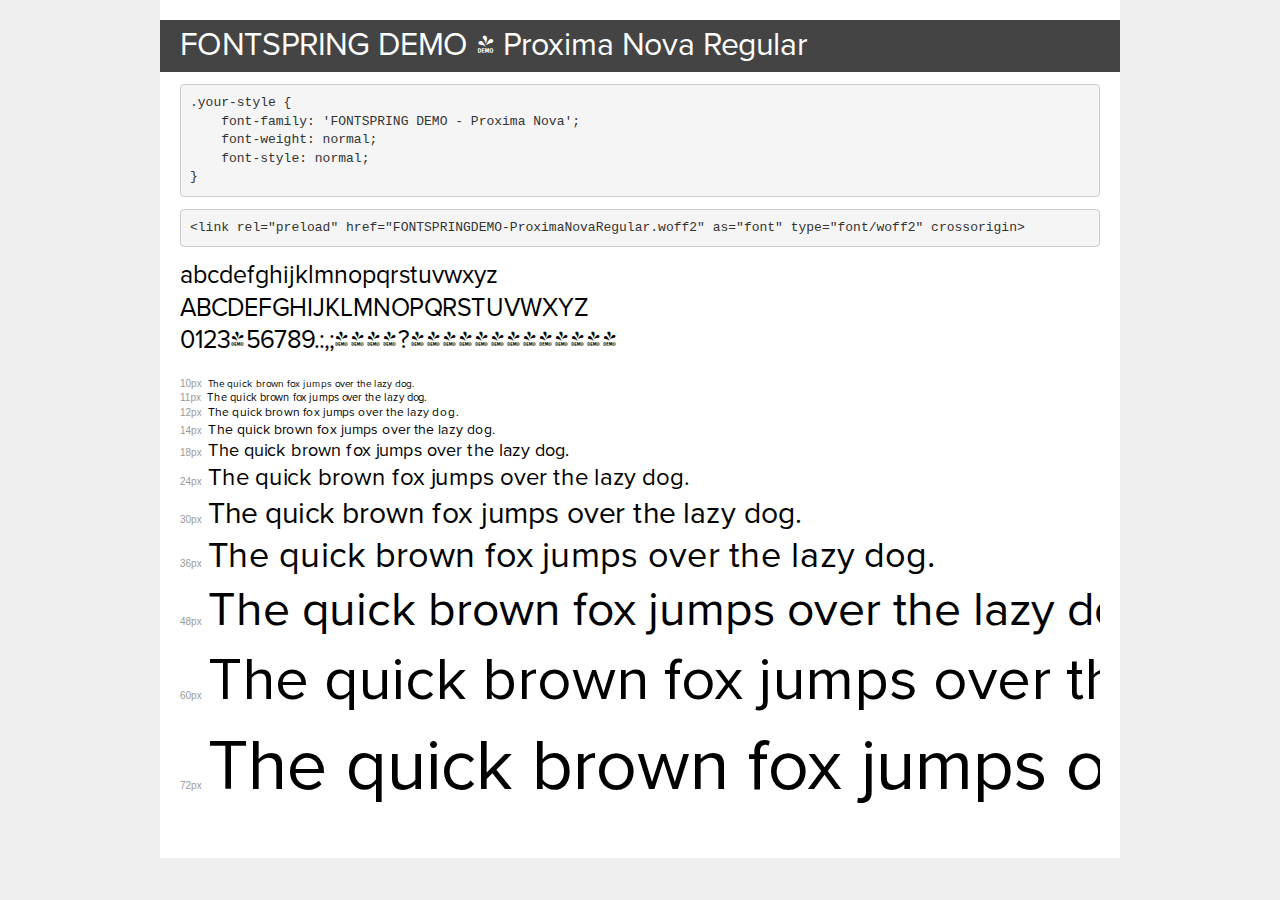
<file: fonts/transfonter.org-20230612-124451/demo.html>
<!DOCTYPE html>
<html lang="en">
<head>
    <meta charset="utf-8">
    <meta http-equiv="X-UA-Compatible" content="IE=edge">
    <meta name="viewport" content="width=device-width, initial-scale=1">
    <meta name="robots" content="noindex, noarchive">
    <meta name="format-detection" content="telephone=no">
    <title>Transfonter demo</title>
    <link href="stylesheet.css" rel="stylesheet">
    <style>
        /*
        http://meyerweb.com/eric/tools/css/reset/
        v2.0 | 20110126
        License: none (public domain)
        */
        html, body, div, span, applet, object, iframe,
        h1, h2, h3, h4, h5, h6, p, blockquote, pre,
        a, abbr, acronym, address, big, cite, code,
        del, dfn, em, img, ins, kbd, q, s, samp,
        small, strike, strong, sub, sup, tt, var,
        b, u, i, center,
        dl, dt, dd, ol, ul, li,
        fieldset, form, label, legend,
        table, caption, tbody, tfoot, thead, tr, th, td,
        article, aside, canvas, details, embed,
        figure, figcaption, footer, header, hgroup,
        menu, nav, output, ruby, section, summary,
        time, mark, audio, video {
            margin: 0;
            padding: 0;
            border: 0;
            font-size: 100%;
            font: inherit;
            vertical-align: baseline;
        }
        /* HTML5 display-role reset for older browsers */
        article, aside, details, figcaption, figure,
        footer, header, hgroup, menu, nav, section {
            display: block;
        }
        body {
            line-height: 1;
        }
        ol, ul {
            list-style: none;
        }
        blockquote, q {
            quotes: none;
        }
        blockquote:before, blockquote:after,
        q:before, q:after {
            content: '';
            content: none;
        }
        table {
            border-collapse: collapse;
            border-spacing: 0;
        }
        /* demo styles */
        body {
            background: #f0f0f0;
            color: #000;
        }
        .page {
            background: #fff;
            width: 920px;
            margin: 0 auto;
            padding: 20px 20px 0 20px;
            overflow: hidden;
        }
        .font-container {
            overflow-x: auto;
            overflow-y: hidden;
            margin-bottom: 40px;
            line-height: 1.3;
            white-space: nowrap;
            padding-bottom: 5px;
        }
        h1 {
            position: relative;
            background: #444;
            font-size: 32px;
            color: #fff;
            padding: 10px 20px;
            margin: 0 -20px 12px -20px;
        }
        .letters {
            font-size: 25px;
            margin-bottom: 20px;
        }
        .s10:before {
            content: '10px';
        }
        .s11:before {
            content: '11px';
        }
        .s12:before {
            content: '12px';
        }
        .s14:before {
            content: '14px';
        }
        .s18:before {
            content: '18px';
        }
        .s24:before {
            content: '24px';
        }
        .s30:before {
            content: '30px';
        }
        .s36:before {
            content: '36px';
        }
        .s48:before {
            content: '48px';
        }
        .s60:before {
            content: '60px';
        }
        .s72:before {
            content: '72px';
        }
        .s10:before, .s11:before, .s12:before, .s14:before,
        .s18:before, .s24:before, .s30:before, .s36:before,
        .s48:before, .s60:before, .s72:before {
            font-family: Arial, sans-serif;
            font-size: 10px;
            font-weight: normal;
            font-style: normal;
            color: #999;
            padding-right: 6px;
        }
        pre {
            display: block;
            padding: 9px;
            margin: 0 0 12px;
            font-family: Monaco, Menlo, Consolas, "Courier New", monospace;
            font-size: 13px;
            line-height: 1.428571429;
            color: #333;
            font-weight: normal;
            font-style: normal;
            background-color: #f5f5f5;
            border: 1px solid #ccc;
            overflow-x: auto;
            border-radius: 4px;
        }
        /* responsive */
        @media (max-width: 959px) {
            .page {
                width: auto;
                margin: 0;
            }
        }
    </style>
</head>
<body>
<div class="page">
    <div class="demo">
        <h1 style="font-family: 'FONTSPRING DEMO - Proxima Nova'; font-weight: normal; font-style: normal;">FONTSPRING DEMO - Proxima Nova Regular</h1>
        <pre title="Usage">.your-style {
    font-family: 'FONTSPRING DEMO - Proxima Nova';
    font-weight: normal;
    font-style: normal;
}</pre>
        <pre title="Preload (optional)">
&lt;link rel=&quot;preload&quot; href=&quot;FONTSPRINGDEMO-ProximaNovaRegular.woff2&quot; as=&quot;font&quot; type=&quot;font/woff2&quot; crossorigin&gt;</pre>
        <div class="font-container" style="font-family: 'FONTSPRING DEMO - Proxima Nova'; font-weight: normal; font-style: normal;">
            <p class="letters">
                abcdefghijklmnopqrstuvwxyz<br>
ABCDEFGHIJKLMNOPQRSTUVWXYZ<br>
                0123456789.:,;()*!?'@#&lt;&gt;$%&^+-=~
            </p>
            <p class="s10" style="font-size: 10px;">The quick brown fox jumps over the lazy dog.</p>
            <p class="s11" style="font-size: 11px;">The quick brown fox jumps over the lazy dog.</p>
            <p class="s12" style="font-size: 12px;">The quick brown fox jumps over the lazy dog.</p>
            <p class="s14" style="font-size: 14px;">The quick brown fox jumps over the lazy dog.</p>
            <p class="s18" style="font-size: 18px;">The quick brown fox jumps over the lazy dog.</p>
            <p class="s24" style="font-size: 24px;">The quick brown fox jumps over the lazy dog.</p>
            <p class="s30" style="font-size: 30px;">The quick brown fox jumps over the lazy dog.</p>
            <p class="s36" style="font-size: 36px;">The quick brown fox jumps over the lazy dog.</p>
            <p class="s48" style="font-size: 48px;">The quick brown fox jumps over the lazy dog.</p>
            <p class="s60" style="font-size: 60px;">The quick brown fox jumps over the lazy dog.</p>
            <p class="s72" style="font-size: 72px;">The quick brown fox jumps over the lazy dog.</p>
        </div>
    </div>

</div>
</body>
</html>
</file>
<file: fonts/transfonter.org-20230612-124451/stylesheet.css>
@font-face {
    font-family: 'FONTSPRING DEMO - Proxima Nova';
    src: url('FONTSPRINGDEMO-ProximaNovaRegular.woff2') format('woff2');
    font-weight: normal;
    font-style: normal;
    font-display: swap;
}
</file>
